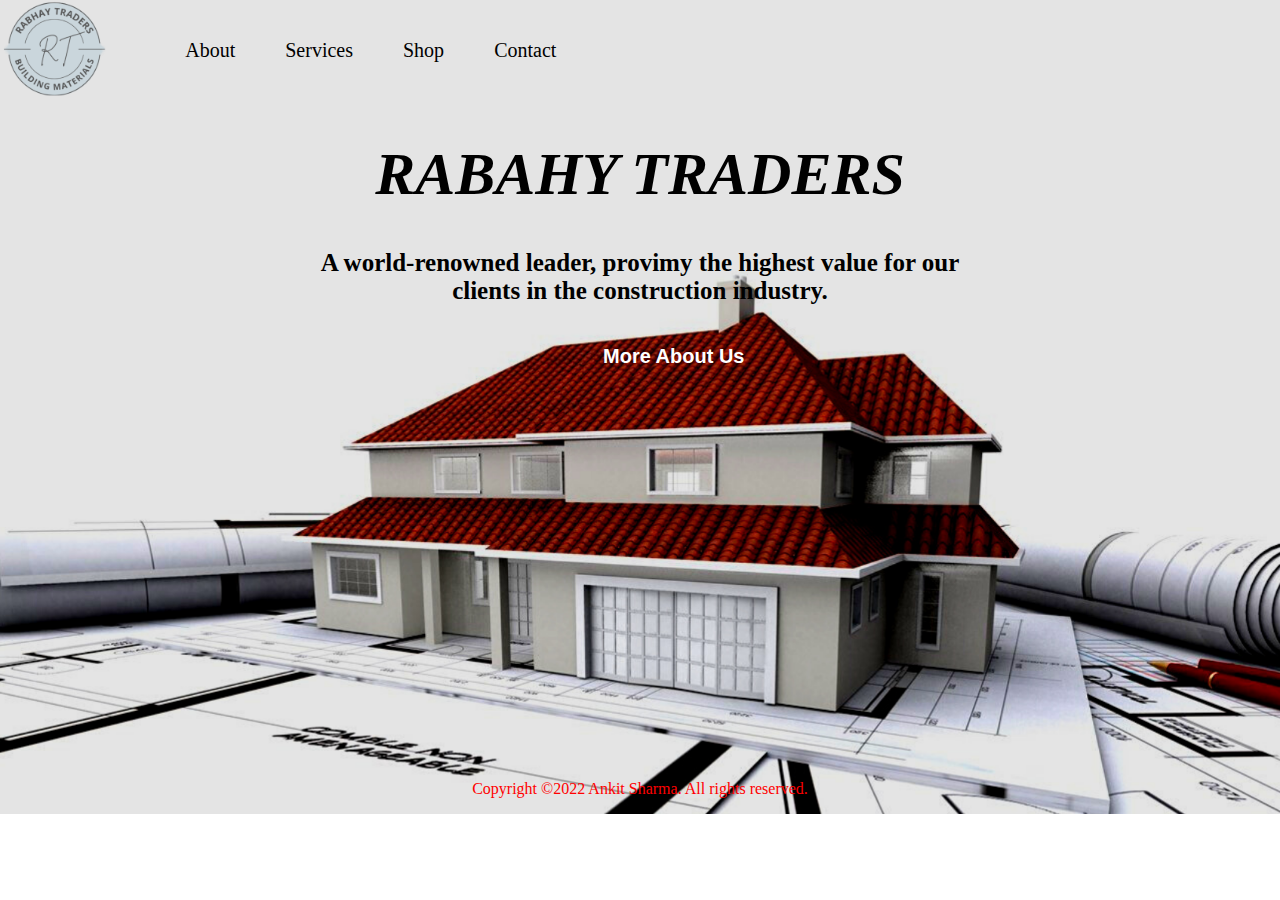
<file: index.html>
<!DOCTYPE html>
<html lang="en">
<head>
    <meta charset="UTF-8">
    <meta http-equiv="X-UA-Compatible" content="IE=edge">
    <meta name="viewport" content="width=device-width, initial-scale=1.0">
    <title>Home</title>
    <link rel="stylesheet" href="/CSS/style.css">
</head>
<body>
    <header>
        <img src="/image/re.png" alt="RT" height="100">
        <ul>
         <li><a href="/HTML/about.html">About</a></li>
        <li><a href="/HTML/services.html">Services</a></li>
        <li><a href="/HTML/shop.html">Shop</a></li>
        <li><a href="/HTML/contect.html">Contact</a></li>
    </ul>
    </header>
    <main>
        <div><h1><i>RABAHY TRADERS</i></h1>
            <p><b>A world-renowned leader, provimy the highest value for our clients
                in the construction industry.</b></p>
                <div class="text"><button type="button"><b>More About Us</b></button></div>
        </div>
    </main>
    <footer>
        <p>Copyright ©2022 Ankit Sharma. All rights reserved.</p>
    </footer>
</body>
</html>
</file>
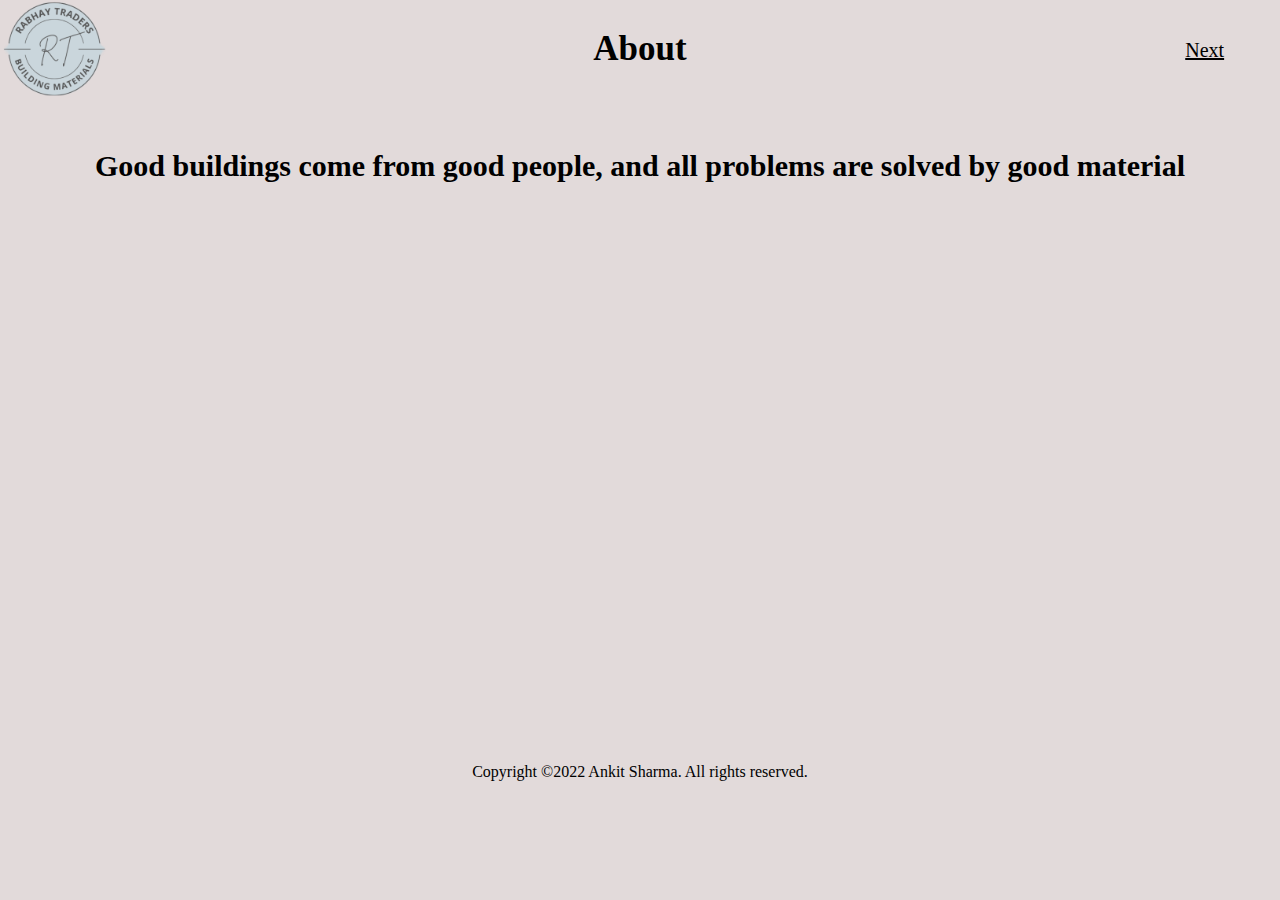
<file: about.html>
<!DOCTYPE html>
<html lang="en">
<head>
    <meta charset="UTF-8">
    <meta http-equiv="X-UA-Compatible" content="IE=edge">
    <meta name="viewport" content="width=device-width, initial-scale=1.0">
    <title>About</title>
    <link rel="stylesheet" href="style_about.css">
</head>
<body>
    <header>
        <img src="/re.png" alt="RT" height="100">
    <ul>
        <li><a href="/services.html"><u>Next</u></a></li>
    </ul>
    </header>
    <main>
        <h2>About</h2>
        <p>Good buildings come from good people, and all problems are solved by good material</p>
    </main>
    <footer>
        <p>Copyright ©2022 Ankit Sharma. All rights reserved.</p>
    </footer>
</body>
</html>
</file>
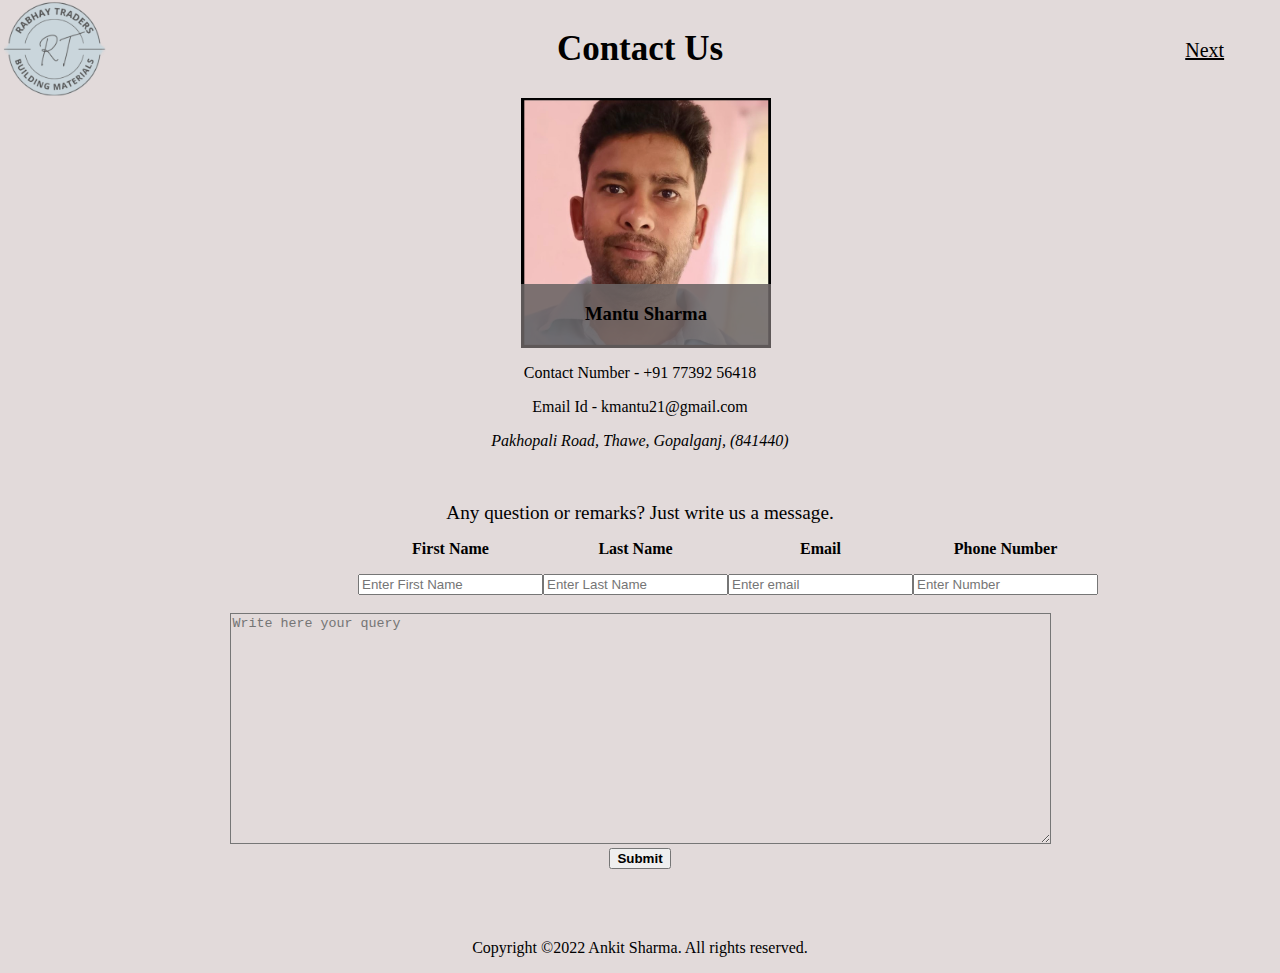
<file: contect.html>
<!DOCTYPE html>
<html lang="en">
<head>
    <meta charset="UTF-8">
    <meta http-equiv="X-UA-Compatible" content="IE=edge">
    <meta name="viewport" content="width=device-width, initial-scale=1.0">
    <title>Contact</title>
    <link rel="stylesheet" href="con_style.css">
</head>
<body>
    <header>
        <img src="/re.png" alt="RT" height="100">
    <ul>
        <li><a href="/index.html"><u>Next</u></a></li>
    </ul>
    </header>
    <main>
        <h2>Contact Us</h2>
        <figure class="card">
            <img src="/contact.png" alt="mantu sharma" height="400px">
            <figcaption>
                <h3>Mantu Sharma</h3>
                <p>The whole secret of a successful life is to find out what is one’s destiny to do, and then do it.</p>
            </figcaption>
        </figure>
        <div>
            <p>Contact Number - +91 77392 56418</p>
             <p>Email Id - kmantu21@gmail.com</p>
             <p><Address>Pakhopali Road, Thawe, Gopalganj, (841440)</Address></p><br><br>
             <big>Any question or remarks? Just write us a message.</big>
        </div>
        
        <span>
            
            <div class="1name">
                <p>First Name</p>
                <input type="text" placeholder="Enter First Name">
            </div>
            <div class="2name">
                <p>Last Name</p>
                <input type="text" placeholder="Enter Last Name">
            </div>
            <div class="email">
                <p>Email</p>
                <input type="email" placeholder="Enter email">
            </div>
            <div class="Number">
                <p>Phone Number</p>
                <input type="text" placeholder="Enter Number">
            </div>
        </span><br>
        
       <div> <textarea name="feedback" id="101" cols="100" rows="15" placeholder="Write here your query"></textarea></div>
       <div class="button"><button type="button"><b>Submit</b></button></div><br><br><br>
    </main>
    <footer>
        <p>Copyright ©2022 Ankit Sharma. All rights reserved.</p>
    </footer>
</body>
</html>
</file>
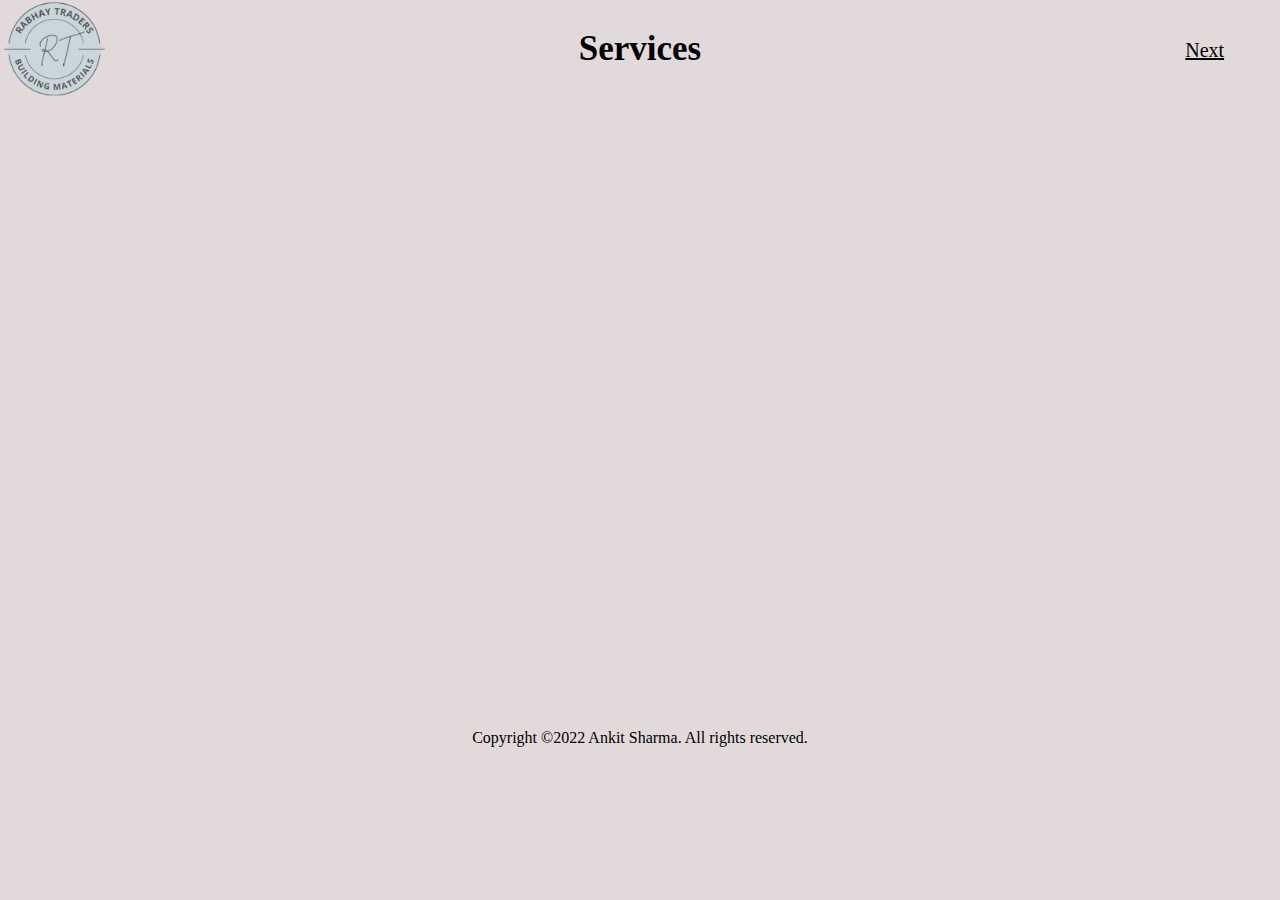
<file: services.html>
<!DOCTYPE html>
<html lang="en">
<head>
    <meta charset="UTF-8">
    <meta http-equiv="X-UA-Compatible" content="IE=edge">
    <meta name="viewport" content="width=device-width, initial-scale=1.0">
    <title>Services</title>
    <link rel="stylesheet" href="ser_style.css">
</head>
<body>
    <header>
        <img src="/re.png" alt="RT" height="100">
    <ul>
        <li><a href="/shop.html"><u>Next</u></a></li>
    </ul>
    </header>
    <main>
        <h2>Services</h2>
        <p></p>
    </main>
    <footer>
        <p>Copyright ©2022 Ankit Sharma. All rights reserved.</p>
    </footer>
</body>
</html>
</file>
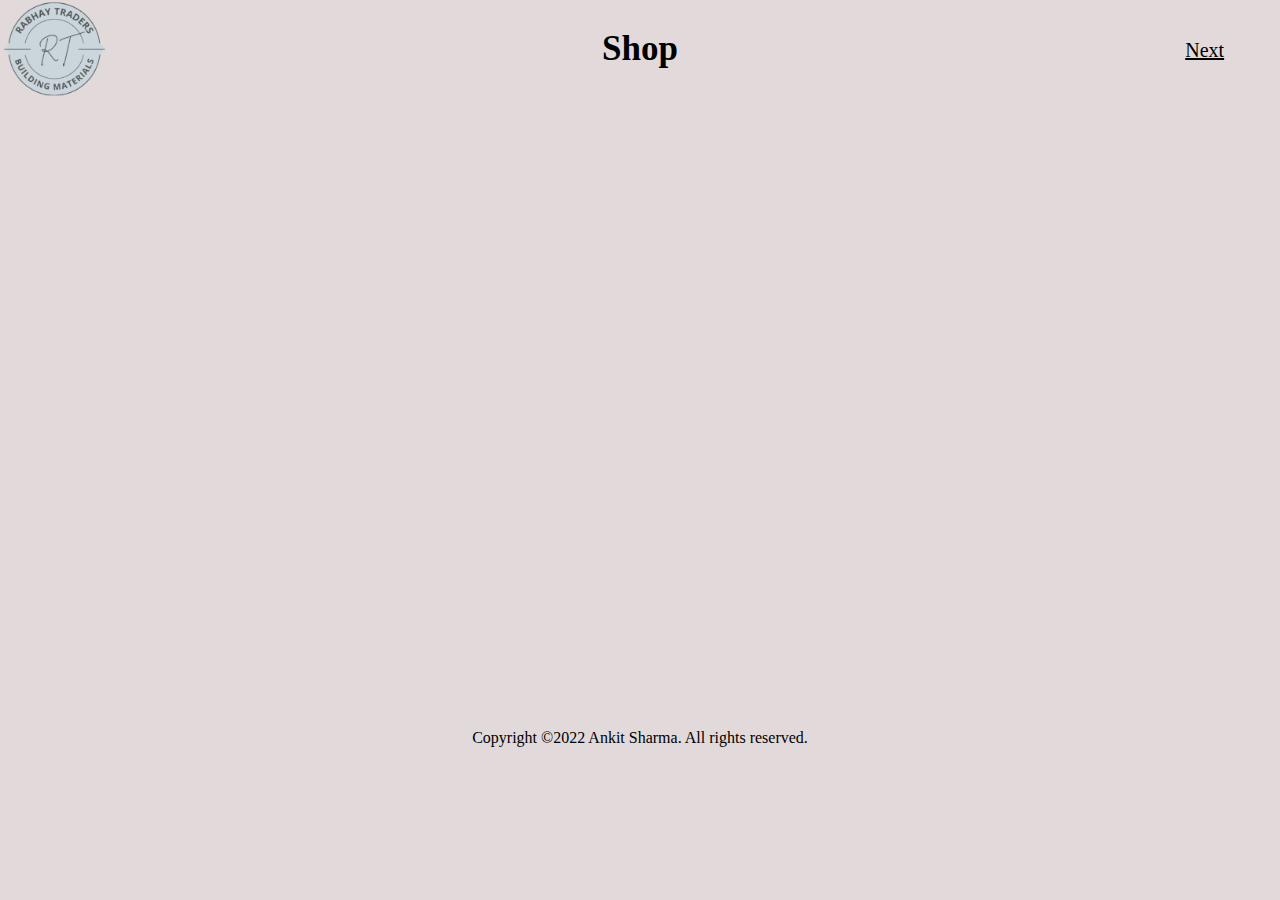
<file: shop.html>
<!DOCTYPE html>
<html lang="en">
<head>
    <meta charset="UTF-8">
    <meta http-equiv="X-UA-Compatible" content="IE=edge">
    <meta name="viewport" content="width=device-width, initial-scale=1.0">
    <title>Document</title>
    <link rel="stylesheet" href="shop_style.css">
</head>
<body>
    <header>
        <img src="/re.png" alt="RT" height="100">
    <ul>
        <li><a href="/contect.html"><u>Next</u></a></li>
    </ul>
    </header>
    <main>
        <h2>Shop</h2>
        <p></p>
    </main>
    <footer>
        <p>Copyright ©2022 Ankit Sharma. All rights reserved.</p>
    </footer>
</body>
</html>
</file>
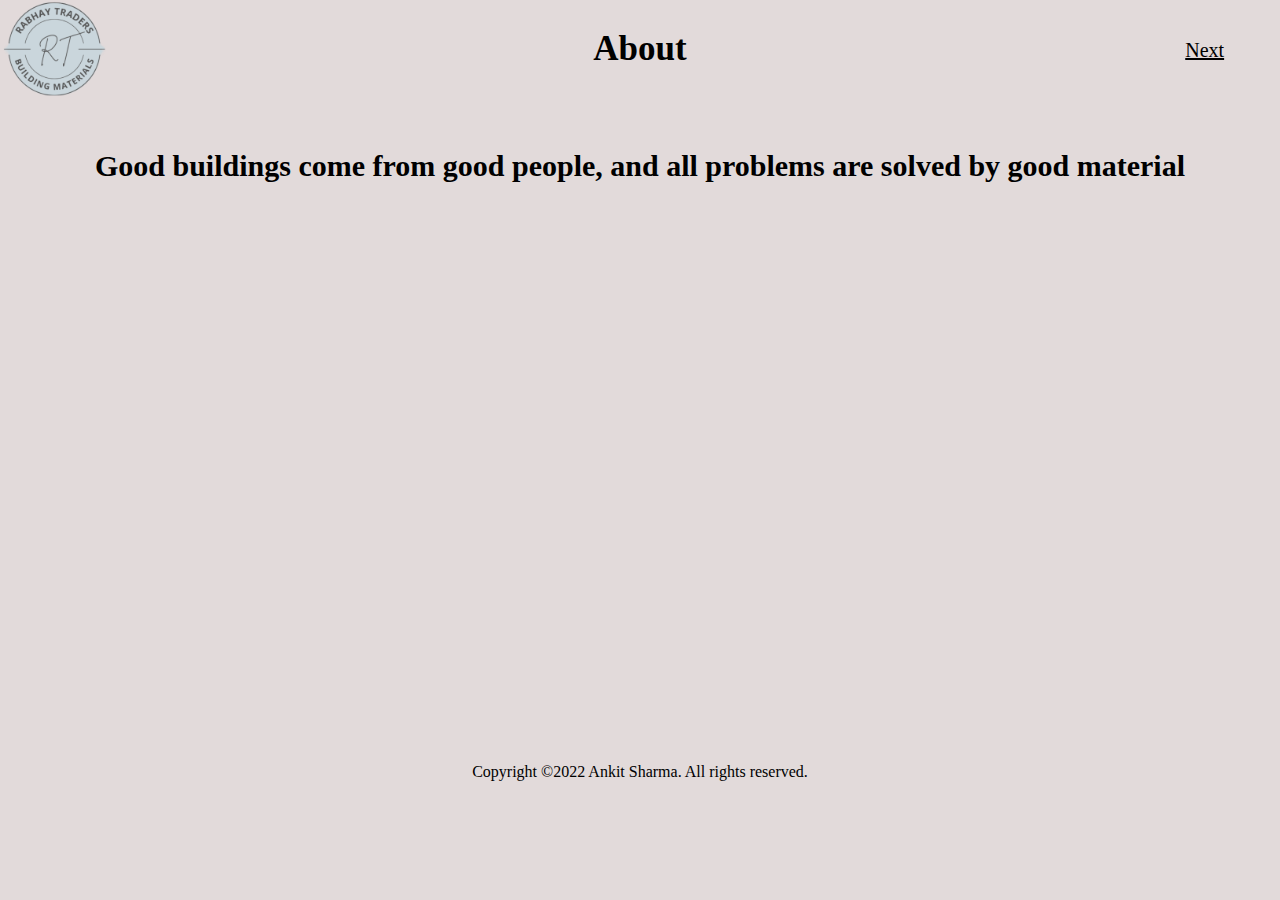
<file: HTML/about.html>
<!DOCTYPE html>
<html lang="en">
<head>
    <meta charset="UTF-8">
    <meta http-equiv="X-UA-Compatible" content="IE=edge">
    <meta name="viewport" content="width=device-width, initial-scale=1.0">
    <title>About</title>
    <link rel="stylesheet" href="/CSS/style_about.css">
</head>
<body>
    <header>
        <img src="/image/re.png" alt="RT" height="100">
    <ul>
        <li><a href="/HTML/services.html"><u>Next</u></a></li>
    </ul>
    </header>
    <main>
        <h2>About</h2>
        <p>Good buildings come from good people, and all problems are solved by good material</p>
    </main>
    <footer>
        <p>Copyright ©2022 Ankit Sharma. All rights reserved.</p>
    </footer>
</body>
</html>
</file>
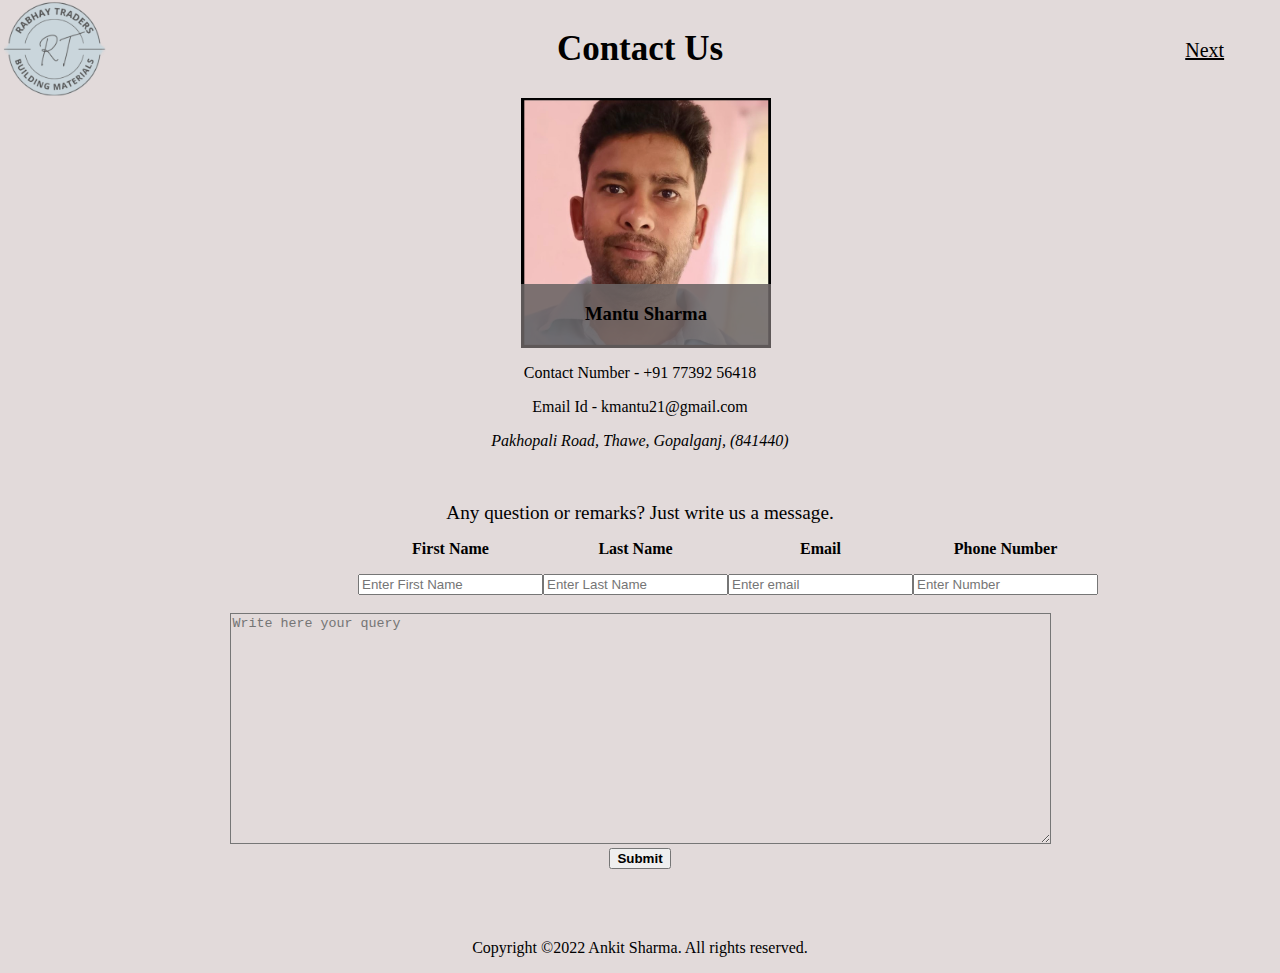
<file: HTML/contect.html>
<!DOCTYPE html>
<html lang="en">
<head>
    <meta charset="UTF-8">
    <meta http-equiv="X-UA-Compatible" content="IE=edge">
    <meta name="viewport" content="width=device-width, initial-scale=1.0">
    <title>Contact</title>
    <link rel="stylesheet" href="/CSS/con_style.css">
</head>
<body>
    <header>
        <img src="/image/re.png" alt="RT" height="100">
    <ul>
        <li><a href="/index.html"><u>Next</u></a></li>
    </ul>
    </header>
    <main>
        <h2>Contact Us</h2>
        <figure class="card">
            <img src="/image/contact.png" alt="mantu sharma" height="400px">
            <figcaption>
                <h3>Mantu Sharma</h3>
                <p>The whole secret of a successful life is to find out what is one’s destiny to do, and then do it.</p>
            </figcaption>
        </figure>
        <div>
            <p>Contact Number - +91 77392 56418</p>
             <p>Email Id - kmantu21@gmail.com</p>
             <p><Address>Pakhopali Road, Thawe, Gopalganj, (841440)</Address></p><br><br>
             <big>Any question or remarks? Just write us a message.</big>
        </div>
        
        <span>
            
            <div class="1name">
                <p>First Name</p>
                <input type="text" placeholder="Enter First Name">
            </div>
            <div class="2name">
                <p>Last Name</p>
                <input type="text" placeholder="Enter Last Name">
            </div>
            <div class="email">
                <p>Email</p>
                <input type="email" placeholder="Enter email">
            </div>
            <div class="Number">
                <p>Phone Number</p>
                <input type="text" placeholder="Enter Number">
            </div>
        </span><br>
        
       <div> <textarea name="feedback" id="101" cols="100" rows="15" placeholder="Write here your query"></textarea></div>
       <div class="button"><button type="button"><b>Submit</b></button></div><br><br><br>
    </main>
    <footer>
        <p>Copyright ©2022 Ankit Sharma. All rights reserved.</p>
    </footer>
</body>
</html>
</file>
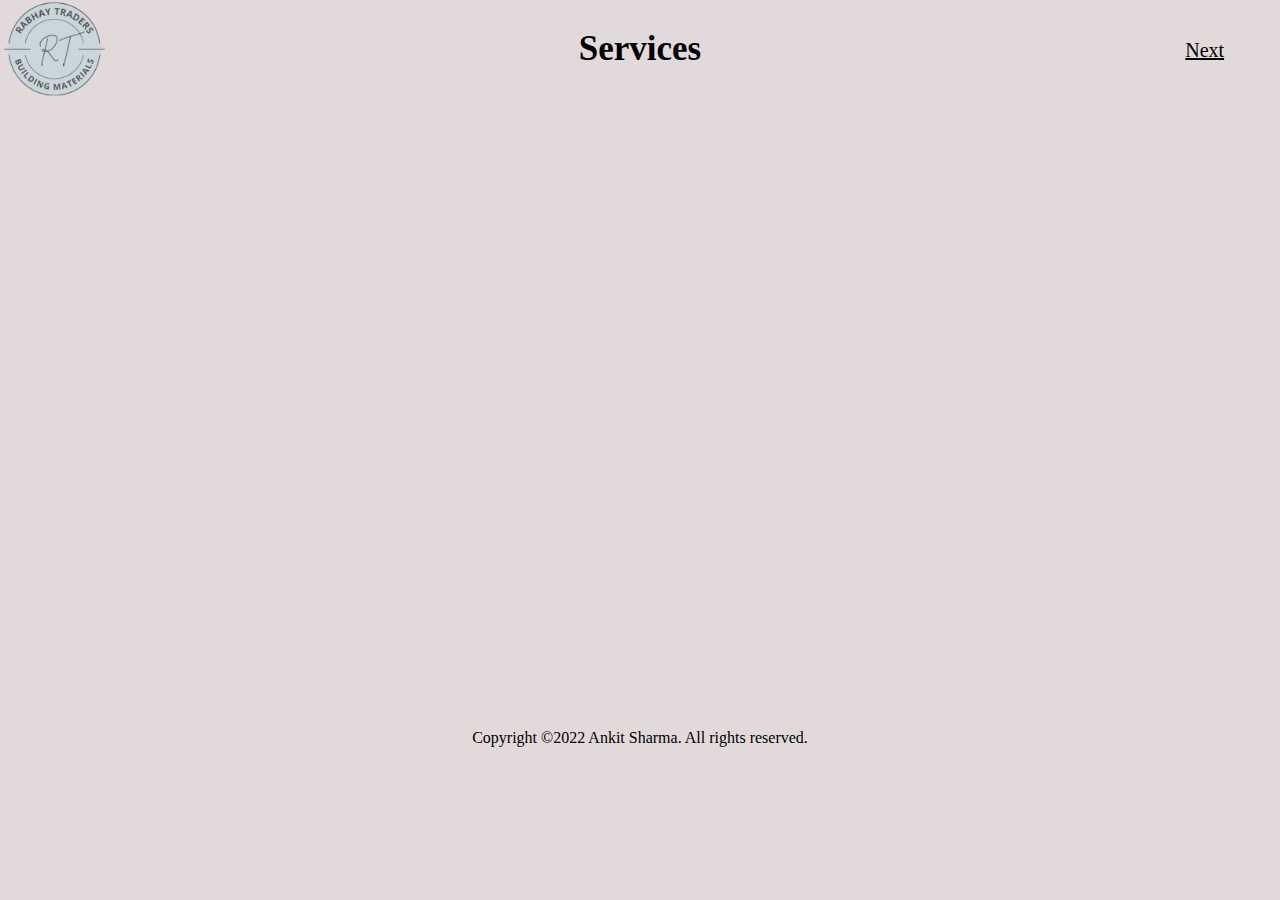
<file: HTML/services.html>
<!DOCTYPE html>
<html lang="en">
<head>
    <meta charset="UTF-8">
    <meta http-equiv="X-UA-Compatible" content="IE=edge">
    <meta name="viewport" content="width=device-width, initial-scale=1.0">
    <title>Services</title>
    <link rel="stylesheet" href="/CSS/ser_style.css">
</head>
<body>
    <header>
        <img src="/image/re.png" alt="RT" height="100">
    <ul>
        <li><a href="/HTML/shop.html"><u>Next</u></a></li>
    </ul>
    </header>
    <main>
        <h2>Services</h2>
        <p></p>
    </main>
    <footer>
        <p>Copyright ©2022 Ankit Sharma. All rights reserved.</p>
    </footer>
</body>
</html>
</file>
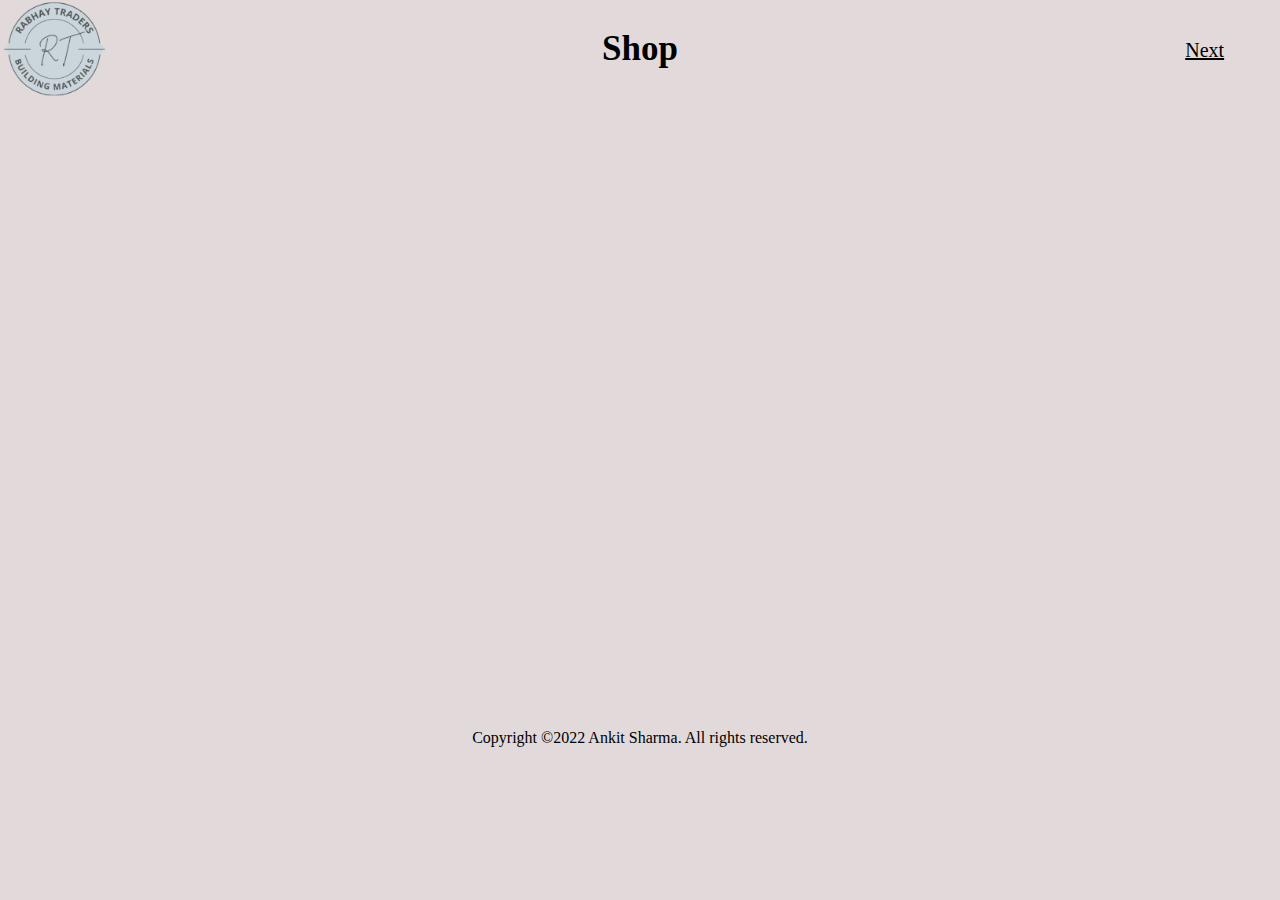
<file: HTML/shop.html>
<!DOCTYPE html>
<html lang="en">
<head>
    <meta charset="UTF-8">
    <meta http-equiv="X-UA-Compatible" content="IE=edge">
    <meta name="viewport" content="width=device-width, initial-scale=1.0">
    <title>Document</title>
    <link rel="stylesheet" href="/CSS/shop_style.css">
</head>
<body>
    <header>
        <img src="/image/re.png" alt="RT" height="100">
    <ul>
        <li><a href="/HTML/contect.html"><u>Next</u></a></li>
    </ul>
    </header>
    <main>
        <h2>Shop</h2>
        <p></p>
    </main>
    <footer>
        <p>Copyright ©2022 Ankit Sharma. All rights reserved.</p>
    </footer>
</body>
</html>
</file>
<file: CSS/style.css>
header{
    position: absolute;
    top: 0px;
    left: 0px;
    width: 100px;
    display: flex;
    justify-content: space-between;
    align-items: center;

}

body{
    background-image: url("/image/bgw.png");
    background-repeat: no-repeat;
    background-size: cover;
}
button{
    position: absolute;
    background-color:transparent;
    color: white;
    border:none; 
    border-radius:15px; 
    padding:15px;
    min-height:30px; 
    min-width: 120px;
    font-size: 20px;
}
.text{
    padding-left: 580px;
    padding-right: 580px;
    padding-top: 0px;
}
button:hover{
    
    background-color:rgb(177, 86, 86);
      transition: 0.7s;
    color: black;
    
}
footer p{
    color: red;
    text-align: center;
    padding-top: 450px;
    padding-right: inherit;
    padding: auto;
}

main h1{
    color: black;
    padding-top: 100px;
    text-align: center;
    font-size: 60px;
}
main p{
    font-size: 25px;
    color: black;
    text-align: center;
    padding-left: 280px;
    padding-right: 280px;
}
header ul{
    display: flex;
    justify-content: center;
    align-items: center;
}
header ul li{
    list-style: none;
    margin-left: 20px;
}
header ul li a{
    text-decoration: none;
    font-size: 20px;
    padding: 6px 15px;
    border-radius: 20px;
    color: black;
}
header ul li a:hover{
    background-color:rgb(177, 86, 86);
      transition: 0.7s;
    color: black;
}
</file>
<file: style_about.css>
body{
    background-color: rgb(226, 218, 218);
}
header{
    position: absolute;
    top: 0px;
    left: 0px;
    width: 100px;
    display: flex;
    justify-content: space-between;
    align-items: center;
}
header ul{
    display: flex;
    justify-content: center;
    align-items: center;
}
header ul li{
    list-style: none;
    margin-left: 20px;
    padding-left: 1000px;
}
header ul li a{
    text-decoration: none;
    font-size: 20px;
    padding: 6px 15px;
    border-radius: 20px;
    color: black;
}
header ul li a:hover{
    background-color:rgb(177, 86, 86);
      transition: 0.7s;
    color: black;
}

footer p {
    padding-top: 550px;
    text-align: center;
}
main h2{
    text-align: center;
    font-size: 35px;
}
main p {
    font-size: 30px;
    font-weight: bold;
    padding-top: 50px;
    text-align: center;
}
</file>
<file: con_style.css>
body{
    background-color: rgb(226, 218, 218);
}
header{
    position: absolute;
    top: 0px;
    left: 0px;
    width: 100px;
    display: flex;
    justify-content: space-between;
    align-items: center;
}
header ul{
    display: flex;
    justify-content: center;
    align-items: center;
}
header ul li{
    list-style: none;
    margin-left: 20px;
    padding-left: 1000px;
}
header ul li a{
    text-decoration: none;
    font-size: 20px;
    padding: 6px 15px;
    border-radius: 20px;
    color: black;
}
header ul li a:hover{
    background-color:rgb(177, 86, 86);
      transition: 0.7s;
    color: black;
}
footer p {
    padding-top: 0px;
    text-align: center;
}
main h2{
    text-align: center;
    font-size: 35px;
}
figure img{
    text-align: center;
}
.card{
    padding-left: 473px;
    width: 250px;
    height: 250px;
    display: grid;
    grid-template-rows: minmax(100%,1fr);
    grid-template-areas: "stack";
    overflow: hidden;    
}
.card>img,
.card>figcaption{
    grid-area: stack;
}
.card>img{
    width: 250px;
    height: 250px;
    object-fit: cover;
}
.card>figcaption{
    text-align: center;
    grid-area: stack;
    background-color: #6b6464e0;
    transform: translateY(calc(100% - 4rem));
    transition: transfrom 600ms;
}
.card>figcaption>h3{
    height: 4rem;
}
.card:hover figcaption{
    transform: none;
}
main div{
    text-align: center;
}
main span{
    font-weight: bold;
    padding-left: 350px;
    text-align: center;
    top: 0px;
    left: 0px;
    width: 100px;
    display: flex;
    justify-content: space-between;
} 
textarea{
    background-color: transparent;
}
</file>
<file: ser_style.css>
body{
    background-color: rgb(226, 218, 218);
}
header{
    position: absolute;
    top: 0px;
    left: 0px;
    width: 100px;
    display: flex;
    justify-content: space-between;
    align-items: center;
}
header ul{
    display: flex;
    justify-content: center;
    align-items: center;
}
header ul li{
    list-style: none;
    margin-left: 20px;
    padding-left: 1000px;
}
header ul li a{
    text-decoration: none;
    font-size: 20px;
    padding: 6px 15px;
    border-radius: 20px;
    color: black;
}
header ul li a:hover{
    background-color:rgb(177, 86, 86);
      transition: 0.7s;
    color: black;
}

footer p {
    padding-top: 550px;
    text-align: center;
}
main h2{
    text-align: center;
    font-size: 35px;
}
main p {
    font-size: 30px;
    font-weight: bold;
    padding-top: 50px;
    text-align: center;
}
</file>
<file: shop_style.css>
body{
    background-color: rgb(226, 218, 218);
}
header{
    position: absolute;
    top: 0px;
    left: 0px;
    width: 100px;
    display: flex;
    justify-content: space-between;
    align-items: center;
}
header ul{
    display: flex;
    justify-content: center;
    align-items: center;
}
header ul li{
    list-style: none;
    margin-left: 20px;
    padding-left: 1000px;
}
header ul li a{
    text-decoration: none;
    font-size: 20px;
    padding: 6px 15px;
    border-radius: 20px;
    color: black;
}
header ul li a:hover{
    background-color:rgb(177, 86, 86);
      transition: 0.7s;
    color: black;
}

footer p {
    padding-top: 550px;
    text-align: center;
}
main h2{
    text-align: center;
    font-size: 35px;
}
main p {
    font-size: 30px;
    font-weight: bold;
    padding-top: 50px;
    text-align: center;
}
</file>
<file: CSS/style_about.css>
body{
    background-color: rgb(226, 218, 218);
}
header{
    position: absolute;
    top: 0px;
    left: 0px;
    width: 100px;
    display: flex;
    justify-content: space-between;
    align-items: center;
}
header ul{
    display: flex;
    justify-content: center;
    align-items: center;
}
header ul li{
    list-style: none;
    margin-left: 20px;
    padding-left: 1000px;
}
header ul li a{
    text-decoration: none;
    font-size: 20px;
    padding: 6px 15px;
    border-radius: 20px;
    color: black;
}
header ul li a:hover{
    background-color:rgb(177, 86, 86);
      transition: 0.7s;
    color: black;
}

footer p {
    padding-top: 550px;
    text-align: center;
}
main h2{
    text-align: center;
    font-size: 35px;
}
main p {
    font-size: 30px;
    font-weight: bold;
    padding-top: 50px;
    text-align: center;
}
</file>
<file: CSS/con_style.css>
body{
    background-color: rgb(226, 218, 218);
}
header{
    position: absolute;
    top: 0px;
    left: 0px;
    width: 100px;
    display: flex;
    justify-content: space-between;
    align-items: center;
}
header ul{
    display: flex;
    justify-content: center;
    align-items: center;
}
header ul li{
    list-style: none;
    margin-left: 20px;
    padding-left: 1000px;
}
header ul li a{
    text-decoration: none;
    font-size: 20px;
    padding: 6px 15px;
    border-radius: 20px;
    color: black;
}
header ul li a:hover{
    background-color:rgb(177, 86, 86);
      transition: 0.7s;
    color: black;
}
footer p {
    padding-top: 0px;
    text-align: center;
}
main h2{
    text-align: center;
    font-size: 35px;
}
figure img{
    text-align: center;
}
.card{
    padding-left: 473px;
    width: 250px;
    height: 250px;
    display: grid;
    grid-template-rows: minmax(100%,1fr);
    grid-template-areas: "stack";
    overflow: hidden;    
}
.card>img,
.card>figcaption{
    grid-area: stack;
}
.card>img{
    width: 250px;
    height: 250px;
    object-fit: cover;
}
.card>figcaption{
    text-align: center;
    grid-area: stack;
    background-color: #6b6464e0;
    transform: translateY(calc(100% - 4rem));
    transition: transfrom 600ms;
}
.card>figcaption>h3{
    height: 4rem;
}
.card:hover figcaption{
    transform: none;
}
main div{
    text-align: center;
}
main span{
    font-weight: bold;
    padding-left: 350px;
    text-align: center;
    top: 0px;
    left: 0px;
    width: 100px;
    display: flex;
    justify-content: space-between;
} 
textarea{
    background-color: transparent;
}
</file>
<file: CSS/ser_style.css>
body{
    background-color: rgb(226, 218, 218);
}
header{
    position: absolute;
    top: 0px;
    left: 0px;
    width: 100px;
    display: flex;
    justify-content: space-between;
    align-items: center;
}
header ul{
    display: flex;
    justify-content: center;
    align-items: center;
}
header ul li{
    list-style: none;
    margin-left: 20px;
    padding-left: 1000px;
}
header ul li a{
    text-decoration: none;
    font-size: 20px;
    padding: 6px 15px;
    border-radius: 20px;
    color: black;
}
header ul li a:hover{
    background-color:rgb(177, 86, 86);
      transition: 0.7s;
    color: black;
}

footer p {
    padding-top: 550px;
    text-align: center;
}
main h2{
    text-align: center;
    font-size: 35px;
}
main p {
    font-size: 30px;
    font-weight: bold;
    padding-top: 50px;
    text-align: center;
}
</file>
<file: CSS/shop_style.css>
body{
    background-color: rgb(226, 218, 218);
}
header{
    position: absolute;
    top: 0px;
    left: 0px;
    width: 100px;
    display: flex;
    justify-content: space-between;
    align-items: center;
}
header ul{
    display: flex;
    justify-content: center;
    align-items: center;
}
header ul li{
    list-style: none;
    margin-left: 20px;
    padding-left: 1000px;
}
header ul li a{
    text-decoration: none;
    font-size: 20px;
    padding: 6px 15px;
    border-radius: 20px;
    color: black;
}
header ul li a:hover{
    background-color:rgb(177, 86, 86);
      transition: 0.7s;
    color: black;
}

footer p {
    padding-top: 550px;
    text-align: center;
}
main h2{
    text-align: center;
    font-size: 35px;
}
main p {
    font-size: 30px;
    font-weight: bold;
    padding-top: 50px;
    text-align: center;
}
</file>
